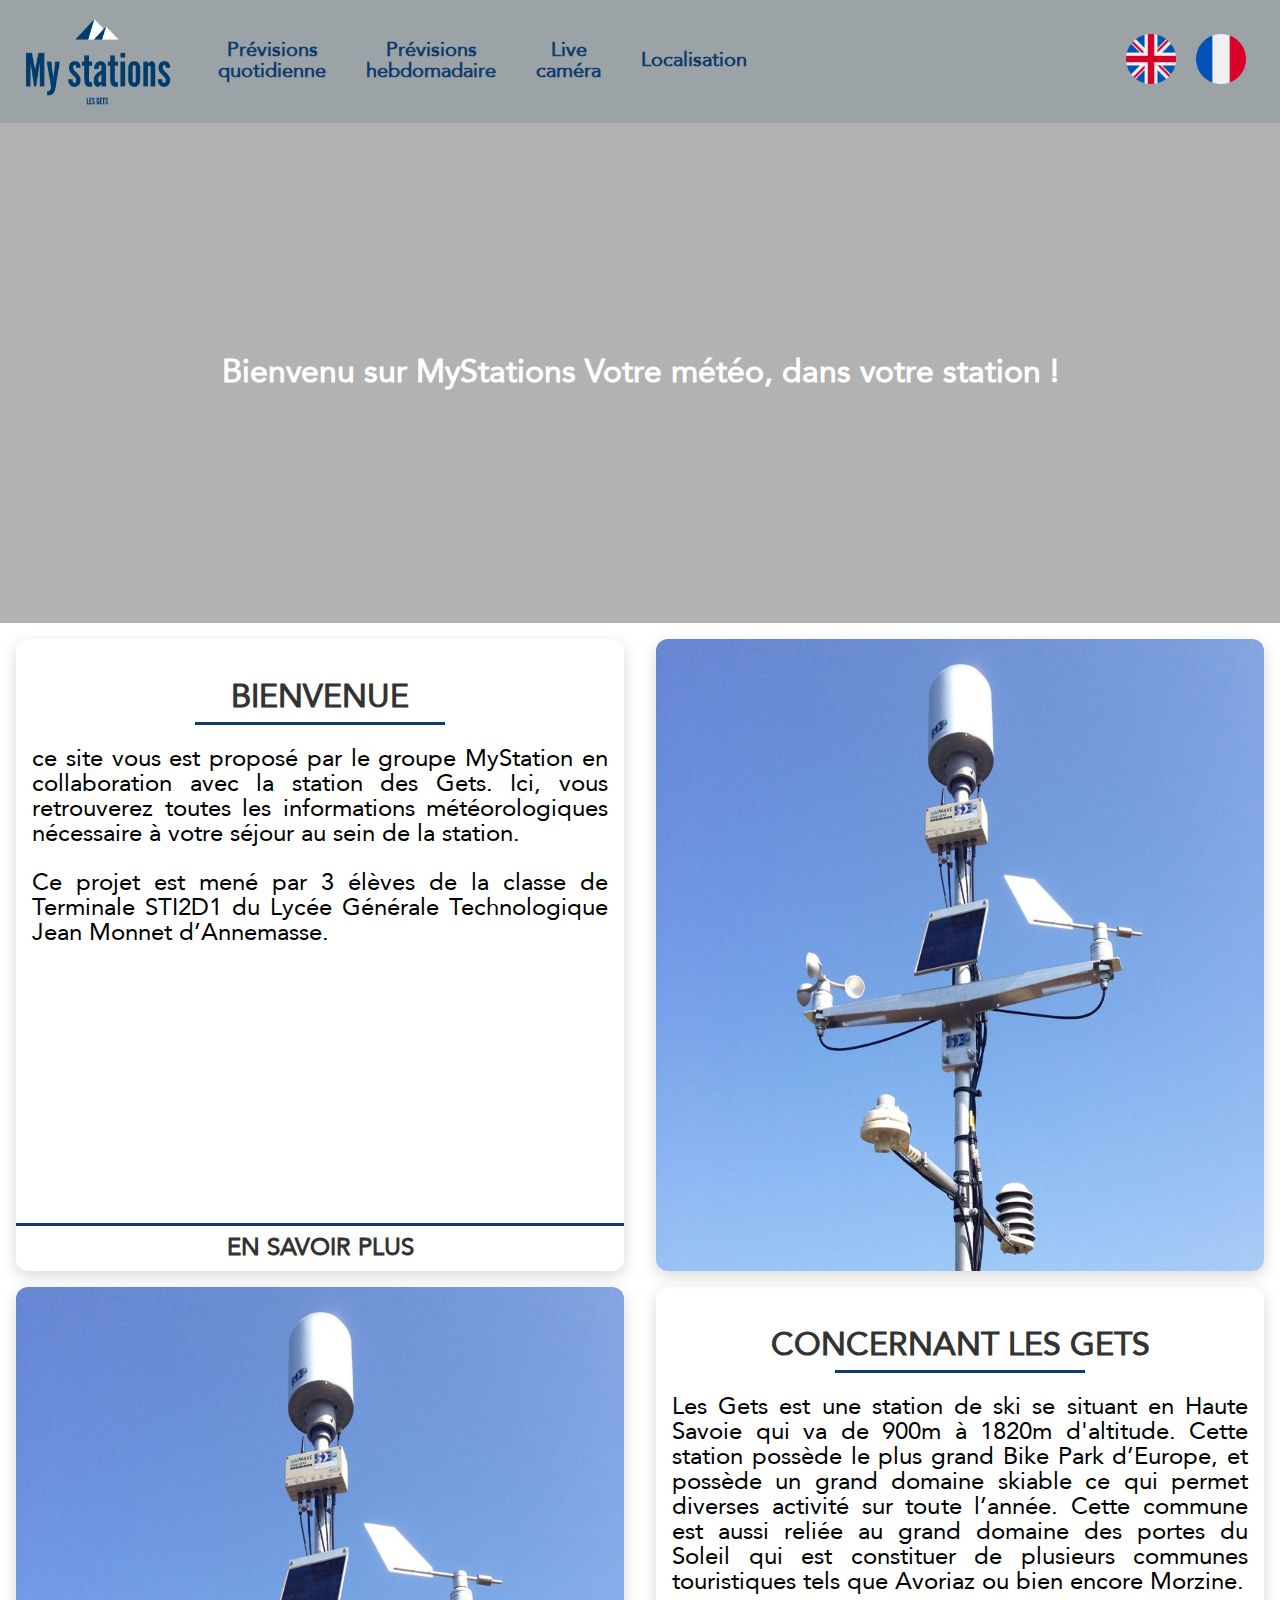
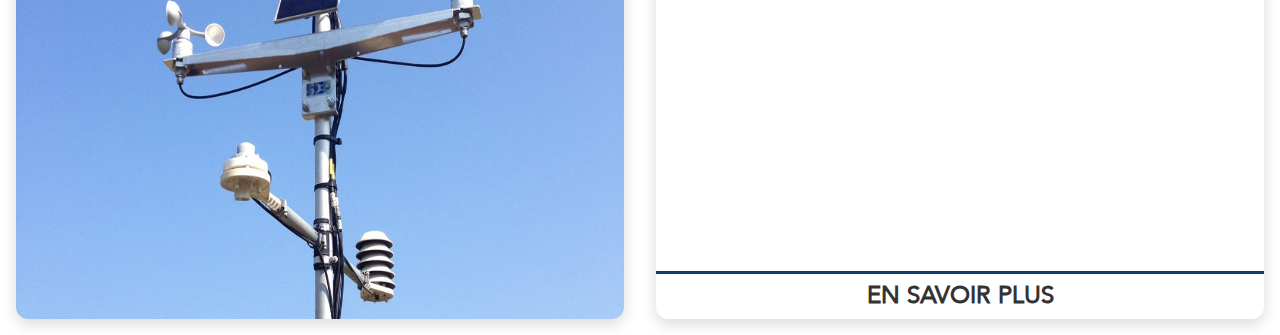
<file: index.html>
<!DOCTYPE html>
<html lang="fr">
    <head>
        <meta charset="utf-8"/>
        <link rel="icon" href="assets/img/favicon.ico" />
        <title>My Stations - Les Gets</title>
        <link rel="stylesheet" href="assets/css/style.css" />
    </head>

    <body>
        <header>
            <nav class="menu-nav">
                <ul class="nav-menu">
                    <li class="brand img">
                        <a href="#">
                            <img src="./assets/img/My Stations2.png" alt="logo site" />
                        </a>
                    </li>
                    <li class="nav-item">
                        <a href="quoprev.html" role="accesquoprev">
                            Prévisions <br> quotidienne
                        </a>
                    </li>

                    <li class="nav-item">
                        <a href="hebdprev.html" role="accesshebdprev">
                            Prévisions <br> hebdomadaire
                        </a>
                    </li>
                    <li class="nav-item">
                        <a href="webcam.html" role="acceswebcam">
                            Live <br> caméra
                        </a>
                    </li>
                    <li class="nav-item">
                        <a href="localisation.html">
                            Localisation
                        </a>
                    </li>
                </ul>
                <ul class="nav-menu">
                    <li class="nav-item">
                        <a class="lang en">
                            <img src="./assets/img/united-kingdom.png" height="50px" width="50px" alt="English">
                        </a>
                    </li>
                    <li class="nav-item">
                        <a class="lang fr">
                            <img src="./assets/img/france.png" height="50px" width="50px" alt="France">
                        </a>
                    </li>
                </ul>
            </nav>
        </header>
        <div class="main">
            <div class="bigscreen">
                <h1>
                    Bienvenu sur MyStations
                    Votre météo, dans votre station !
                </h1>
            </div>

            <div class="home-grid">
                <div class="block">
                    <h2 class="block-title">
                        Bienvenue
                    </h2>
                    <p>
                        ce site vous est proposé par le groupe MyStation en collaboration avec la station des Gets. Ici,
                        vous retrouverez toutes les informations météorologiques nécessaire à votre séjour au sein de la
                        station.
                    </p>
                    <p>
                        Ce projet est mené par 3 élèves de la classe de Terminale STI2D1 du Lycée Générale Technologique
                        Jean Monnet d’Annemasse.
                    </p>
                    <a href="#!" class="block-link-bottom">
                        en savoir plus
                    </a>
                </div>
                <div class="block img">
                    <img src="assets/img/station.png" alt="station"/>
                </div>
                <div class="block img">
                    <img src="assets/img/station.png" alt="station"/>
                </div>
                <div class="block">
                    <h2 class="block-title">
                        Concernant les Gets
                    </h2>
                    <p>
                        Les Gets est une station de ski se situant en Haute Savoie qui va de 900m à 1820m d'altitude.
                        Cette station possède le plus grand Bike Park d’Europe, et possède un grand domaine skiable ce
                        qui permet diverses activité sur toute l’année. Cette commune est aussi reliée au grand domaine
                        des portes du Soleil qui est constituer de plusieurs communes touristiques tels que Avoriaz ou
                        bien encore Morzine.
                    </p>
                    <a href="https://www.lesgets.com/" target="_blank" class="block-link-bottom">
                        en savoir plus
                    </a>
                </div>
            </div>
        </div>
    </body>
</html>
</file>
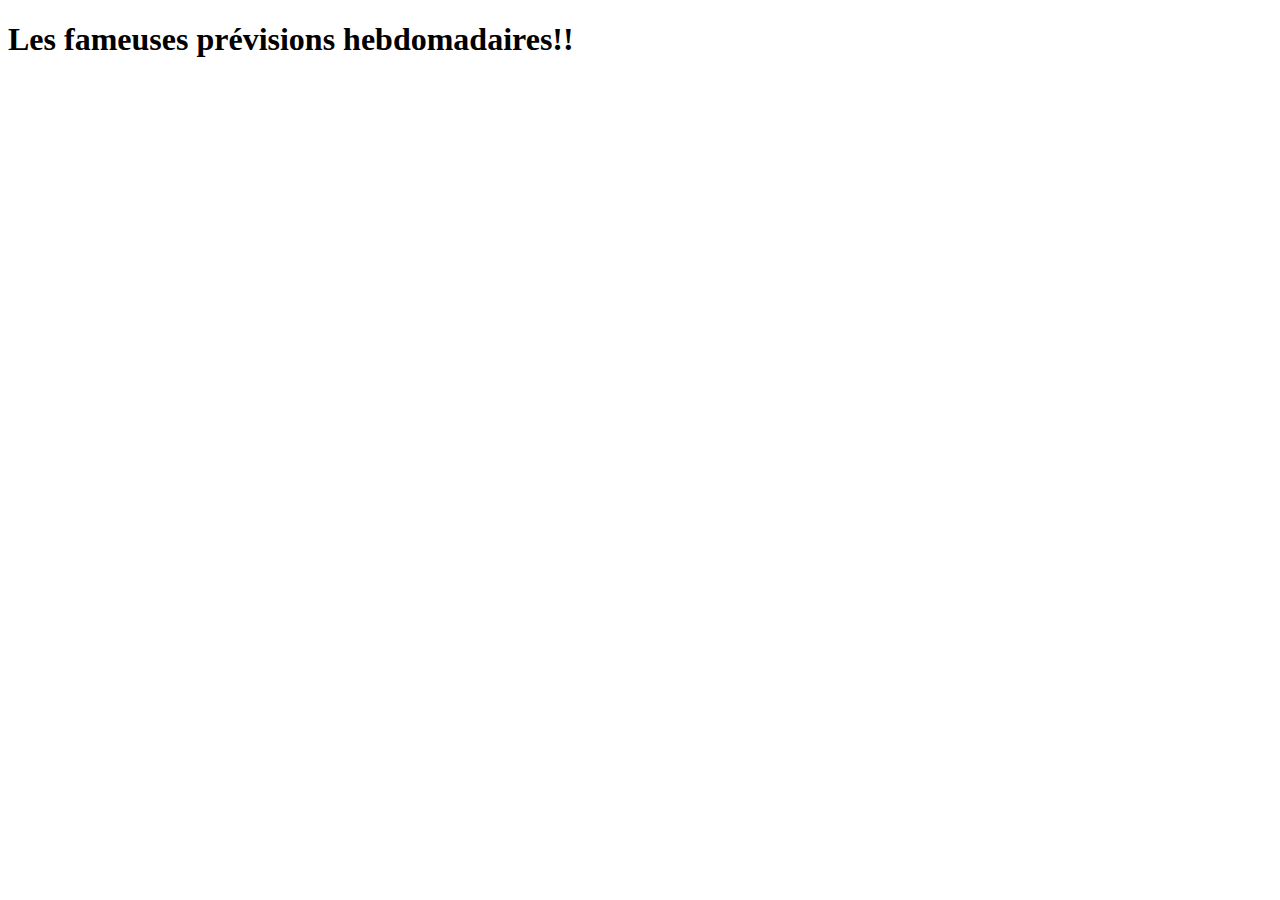
<file: hebdprev.html>
<!DOCTYPE html>
    <html lang="fr">
        <head>
            <title>
                previsions hebdomadaires.
            </title>
        </head>
        <body>
            <h1>
                Les fameuses prévisions hebdomadaires!!
            </h1>
        </body>
    </html>
</file>
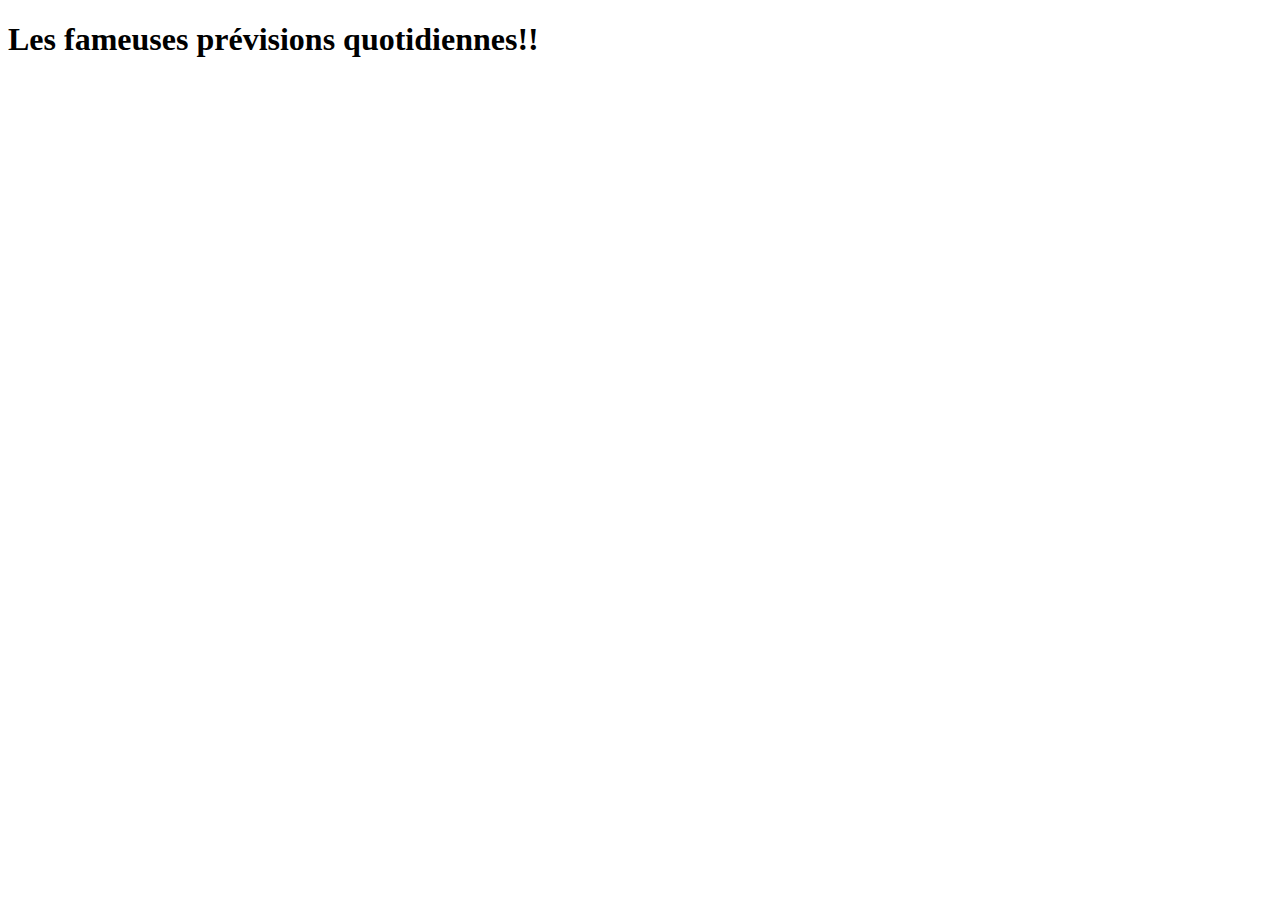
<file: quoprev.html>
<!DOCTYPE html>
    <html lang="fr">
        <head>
            <title>
                previsions quotidiennes.
            </title>
        </head>
        <body>
            <h1>
                Les fameuses prévisions quotidiennes!!
            </h1>
        </body>
    </html>
</file>
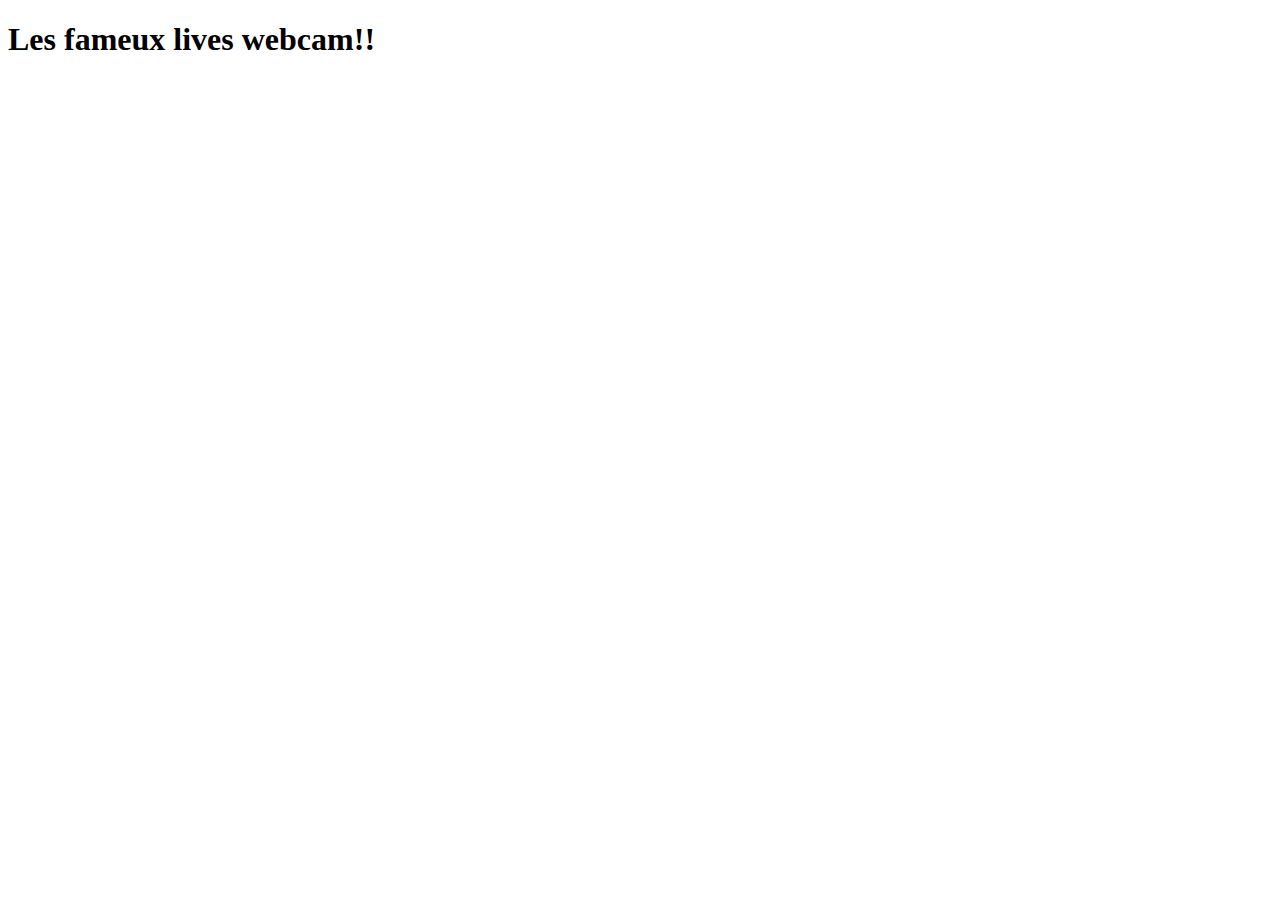
<file: webcam.html>
<!DOCTYPE html>
    <html lang="fr">
        <head>
            <title>
                Live webcam
            </title>
        </head>
        <body>
            <h1>
                Les fameux lives webcam!!
            </h1>
        </body>
    </html>
</file>
<file: assets/css/style.css>
@font-face {
    font-family:"Roman";
    src: url("../fonts/avenir-lt-55-roman.ttf");
    font-weight:normal;
    font-style:normal;
}

body {
    background-color: white;
    margin: 0;
    position: absolute;
    top:0;
    left:0;
    right:0;
    bottom:0;
}
body header nav.menu-nav{
    position: relative;
    display: flex;
    background-color: #9ca3a7;
    padding:12px 24px;
    align-items: center;
    justify-content: space-between;
}
body header nav.menu-nav ul{
    padding:0;
    margin:0;
    list-style-type: none;
    display: flex;
    height: 100%;
}
body header nav.menu-nav ul li.nav-item{
    font-family: "Roman", sans-serif;
    font-size: 20px;
    font-weight: bold;
    margin: 0 20px;
    display: flex;
    justify-content: center;
    align-items: center;
}
body header nav.menu-nav ul:last-child li.nav-item{
    margin: 0 10px;
}
body header nav.menu-nav ul li.nav-item a{
    text-decoration: none;
    color: #0F3C6E;
    display: block;
    text-align: center;
    transition: .3s
}
body header nav.menu-nav ul li.nav-item a:hover{
    color: #42566d;
}
body header nav.menu-nav ul li.brand.img a img{
    width:150px;
    margin-right: 24px;
}

body div.main{
    position: relative;
    width: 100%;
}
body div.main div.bigscreen {
    background-image: url(https://www.lesgets.com/app/uploads/2020/05/Paysages_sommets_Mont_Blanc_8874_Keno_Photographie_OT_Les_Gets-1920x830.jpg);
    position: relative;
    width: 100%;
    height: 500px;
    display: flex;
    justify-content: center;
    align-items: center;
    color: white;
    font-family: 'Roman', sans-serif;
}
body div.main div.bigscreen:before{
    content: "";
    position: absolute;
    display: block;
    top:0;
    left:0;
    right:0;
    bottom:0;
    background: rgba(0,0,0,0.3);
}
body div.main div.bigscreen h1{
    z-index: 1;
}

body div.main div.home-grid{
    display: flex;
    width: 100%;
    justify-content: space-around;
    flex-wrap: wrap;
    margin-top: 16px;
}
body div.main div.home-grid div.block{
    width: calc(50% - 64px);
    margin-bottom: 16px;
    border-radius: 12px;
    box-shadow: 0 5px 15px 0 rgba(0,0,0,.15);
    font-family: "Roman", sans-serif;
    padding: 16px;
    font-size: 24px;
    font-weight: normal;
    text-align: justify;
    height: 600px;
    position: relative;
}
body div.main div.home-grid div.block.img{
    width: calc(50% - 32px);
    padding: 0;
    overflow: hidden;
    height: 632px;
}
body div.main div.home-grid div.block.img img{
    width: 100%;
    min-height: 100%;
    position: absolute;
    top:50%;
    left:50%;
    transform: translate(-50%, -50%);
}
body div.main div.home-grid div.block h2.block-title{
    text-align: center;
    font-size: 32px;
    font-weight: bold;
    text-transform: uppercase;
    position: relative;
    color: #333;
    margin-bottom: 32px;
}
body div.main div.home-grid div.block h2.block-title:after{
    content: "";
    position: absolute;
    bottom:-10px;
    left:50%;
    transform: translateX(-50%);
    border-bottom: 3px solid #0F3C6E;
    width: 250px;
    height: 0;
    display: block;
}
body div.main div.home-grid div.block a.block-link-bottom{
    text-align: center;
    font-size: 24px;
    font-weight: bold;
    text-transform: uppercase;
    position: absolute;
    display: block;
    color: #333;
    bottom:0;
    left:0;
    width: 100%;
    padding: 10px 0;
    border-top: 3px solid #0F3C6E;
    text-decoration: none;
}
</file>
